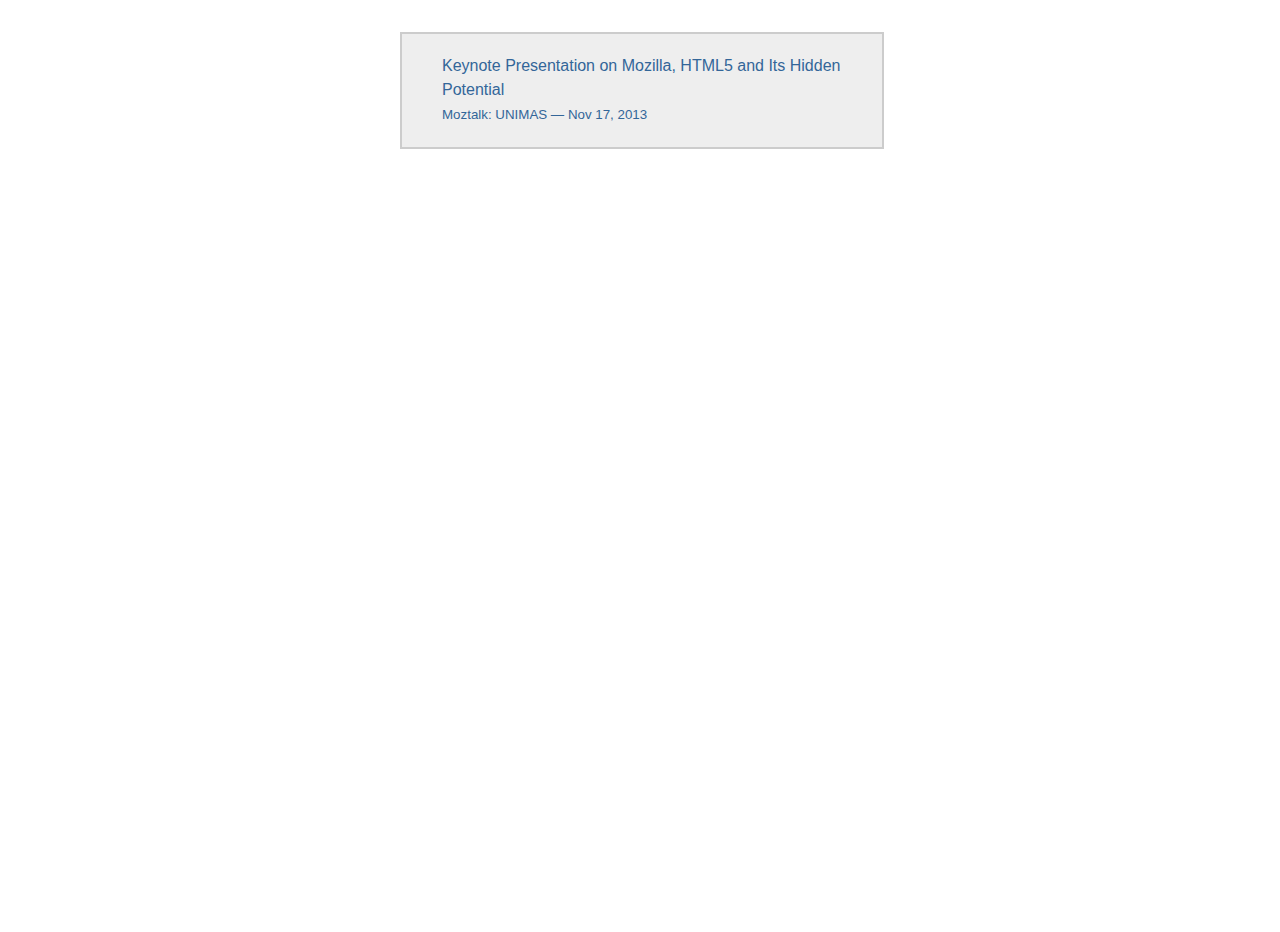
<file: index.html>
<!DOCTYPE HTML>
<html lang="en" dir="ltr">

<head>

	<meta charset="utf-8">

	<title>Talks: Landing page</title>

	<style type="text/css">
		html, body {
			height: 100%; width: 100%;
			margin: 0; padding: 0;
			font-family: Helvetica, Verdana, Geneva, sans-serif;
		}
		section {
			width: 480px; left: 0; right: 0;
			margin: 32px auto;
		}
		a {
			width: 400px; display: block;
			line-height: 24px; padding: 20px 40px;
			background: #eee; border: 2px solid #ccc;
			color: #369; text-decoration: none;
		}
		a:hover { background: #f8f8f8; border: 2px solid #e0e0e0; }
	</style>

</head>

<body dir="ltr">
	<section>
		<a href="Keynote/index.html">
			Keynote Presentation on Mozilla, HTML5 and Its Hidden Potential<br />
			<small>Moztalk: UNIMAS &mdash; Nov 17, 2013</small>
		</a>
	</section>
</body>

</html>
</file>
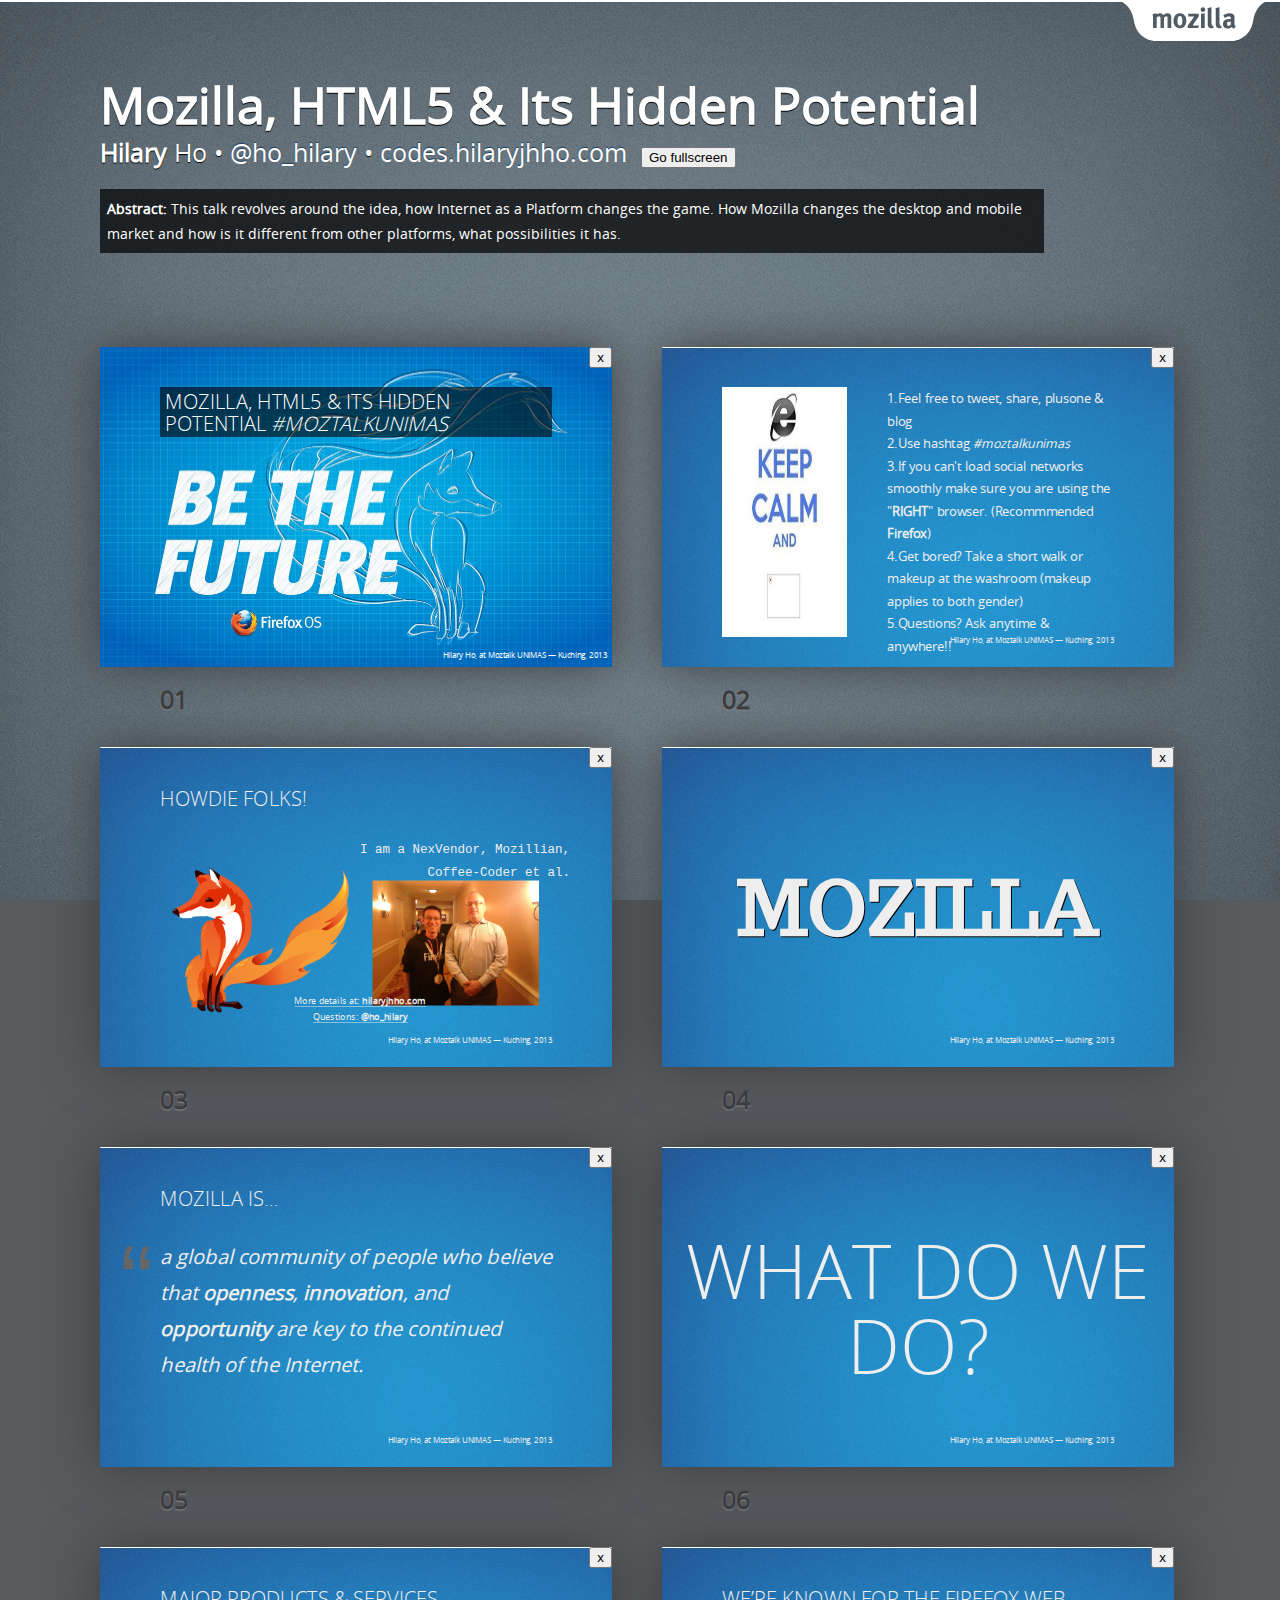
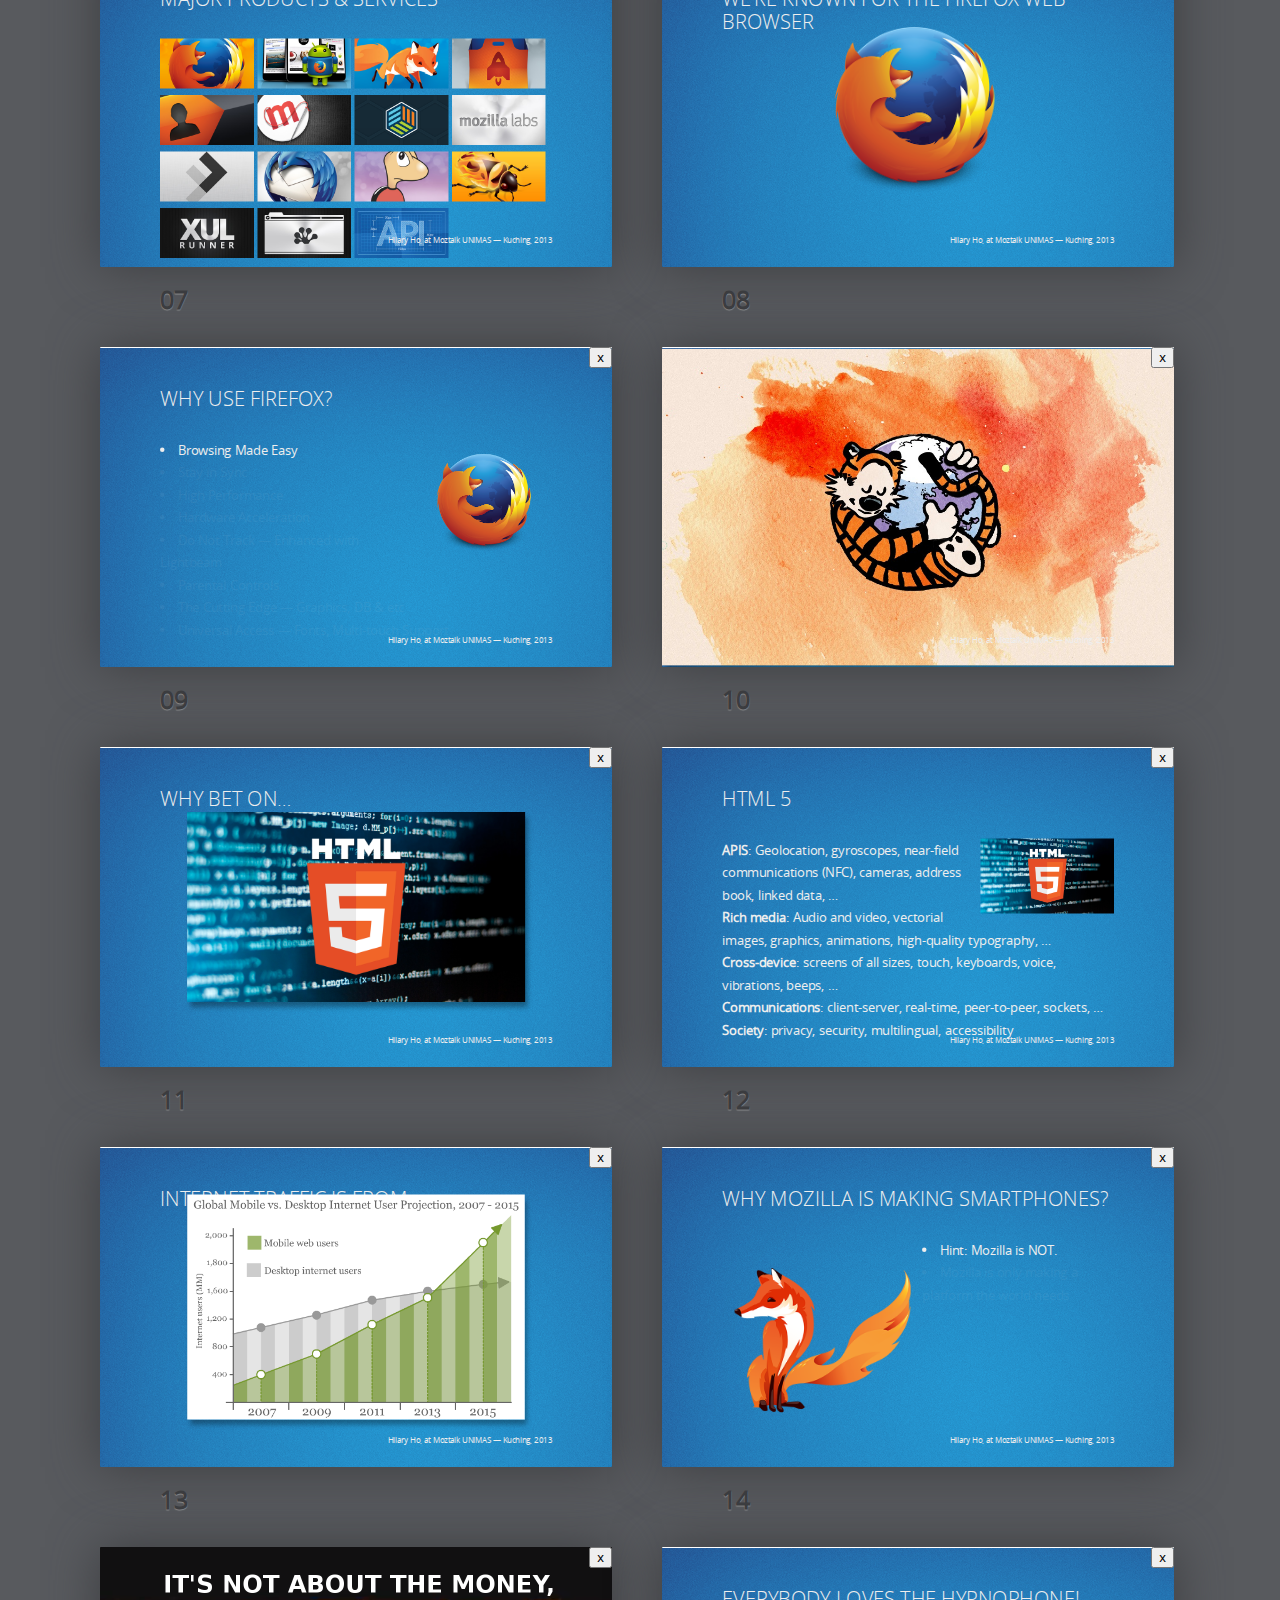
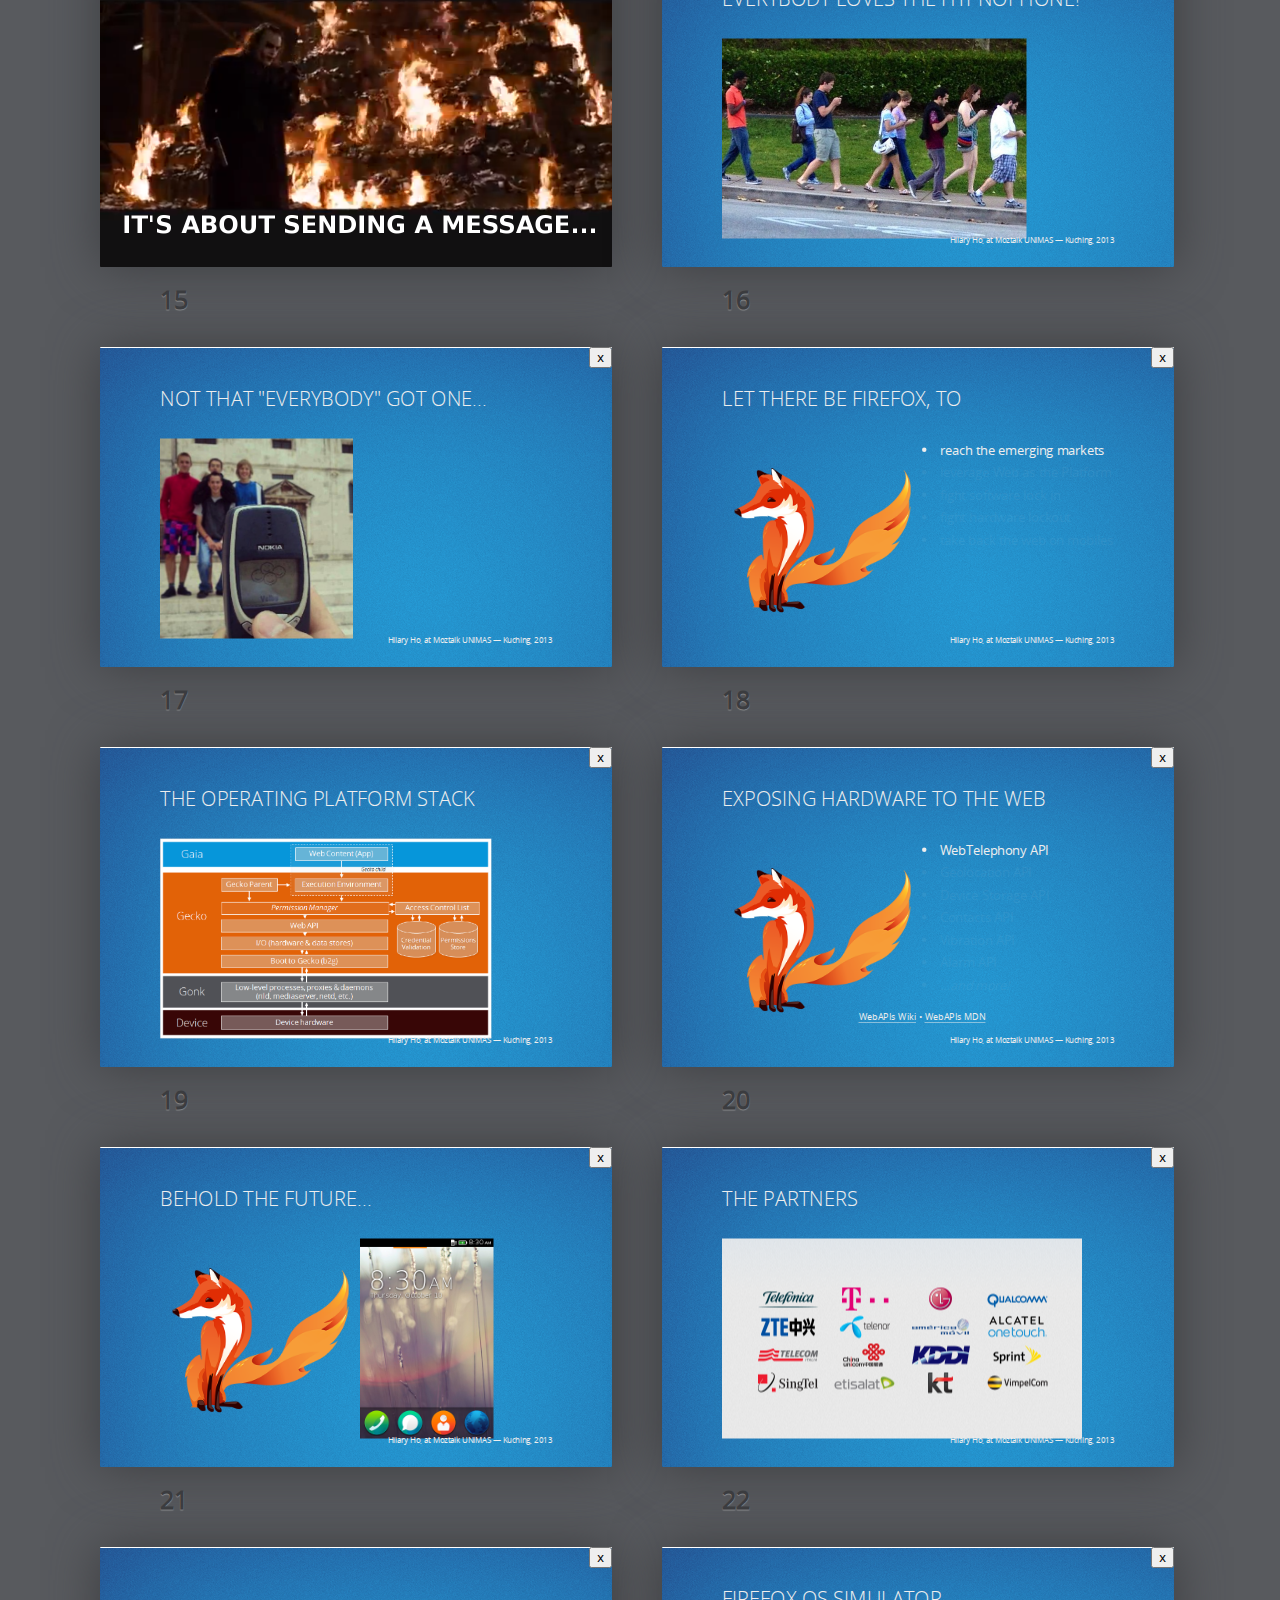
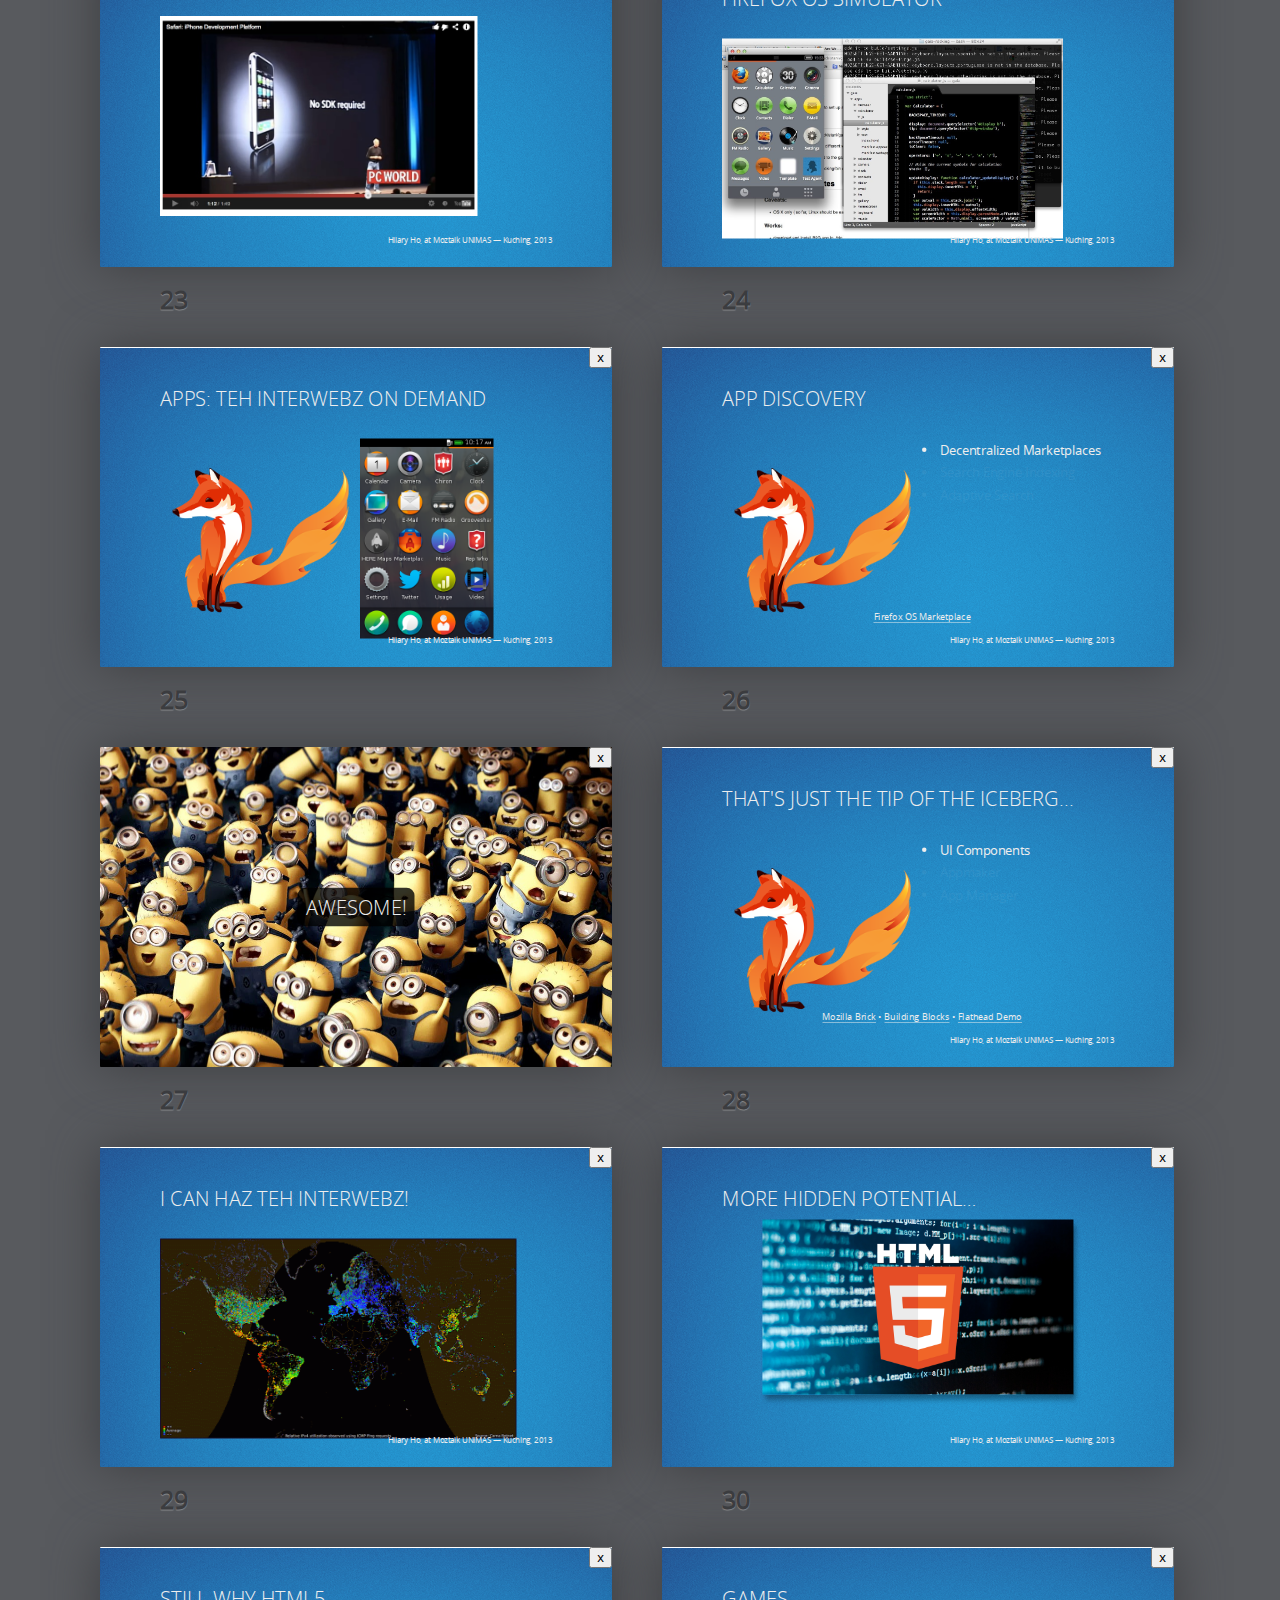
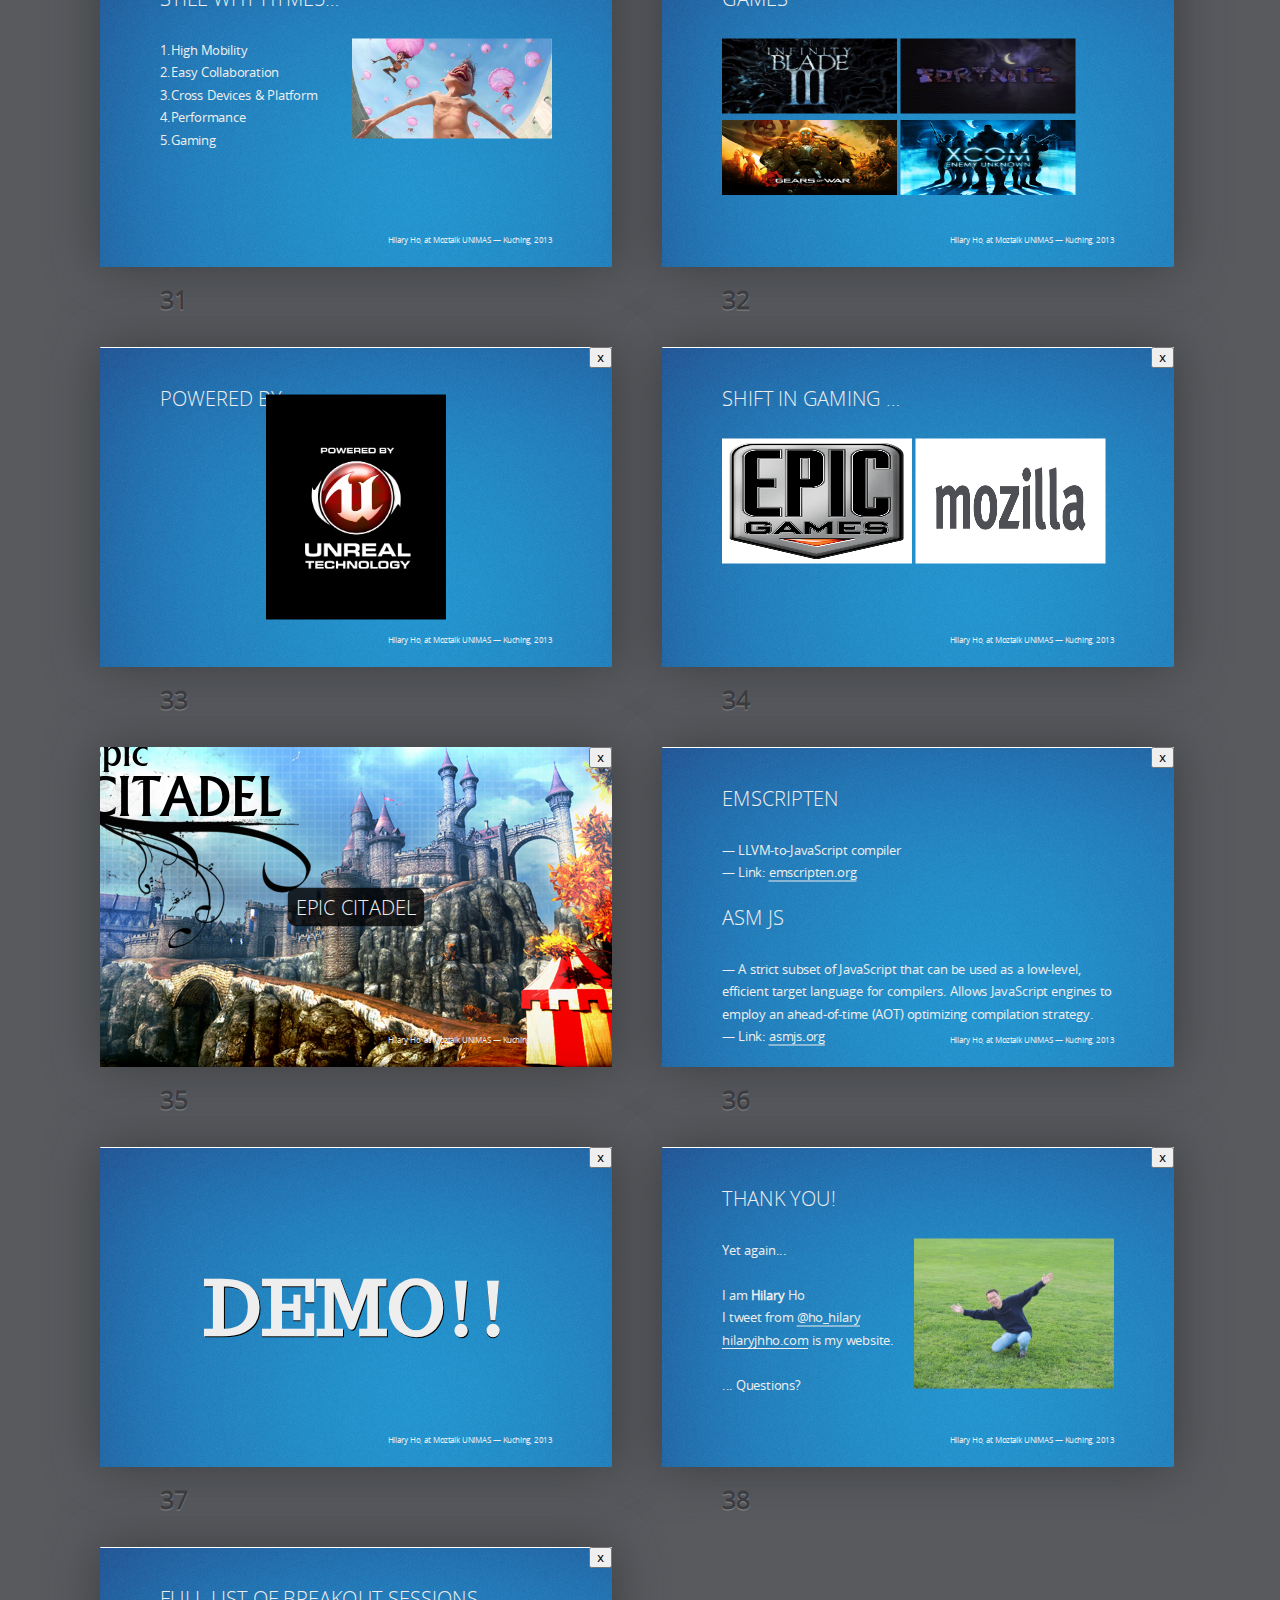
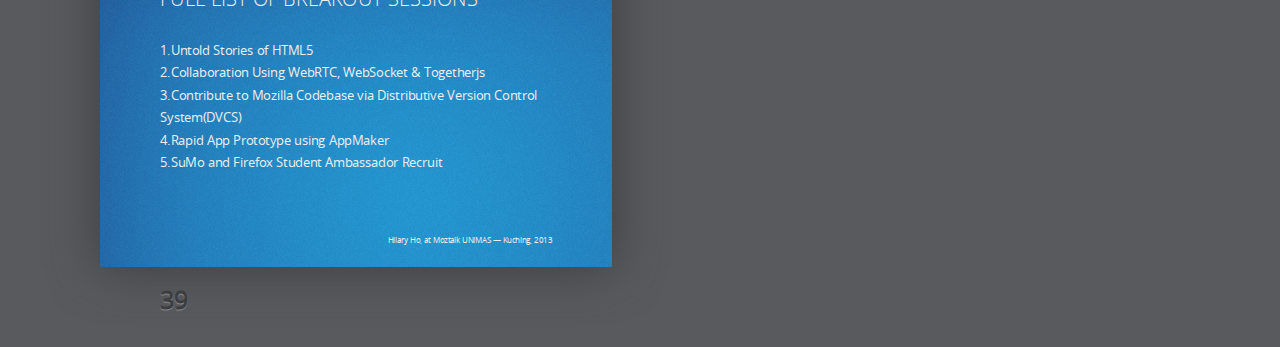
<file: Keynote/index.html>
<!DOCTYPE HTML>
<html lang="en-US" class="fade">
<!-- 
  If you want no numbers on the slides add a "nonumbers" class 
  to the HTML element.
  Adding a class of "fade" will make slides fade into another. 
-->
<head>
  <meta charset="UTF-8">
  <title>Mozilla, HTML5 &amp; Its Hidden Potential</title>
<!-- 
  If you upload your slides to the web, ensure that you have 
  a good title - this shows up in search results and social
  media links
 -->
  <meta name="viewport" content="width=device-width, user-scalable=yes">
  <link rel="stylesheet" href="theme/styles/style.css">
  <link href='http://fonts.googleapis.com/css?family=Trocchi' rel='stylesheet' type='text/css'>
  <style type="text/css">
    img[src="pictures/FxOS.png"] { float:left; }
    .cover header h4 { margin-left: 12px; font-weight: bold; font-size: 0.8em; }
    code { display: block; white-space: pre; line-height: 1.5; }
    header.middle h2 { background: rgba(0,0,0,0.8); padding: 1rem; border-radius: 1rem; }
    .shout-unique-fonts {text-shadow: #000 1px 3px 1px; font-weight: bold; font-family:'Trocchi', serif;}
  </style>
</head>
<body class="list" dir="ltr">

  <header class="caption">
    <h1>Mozilla, HTML5 &amp; Its Hidden Potential</h1>
    <p class="footer">
      <span style="font-weight:bold;">Hilary</span> Ho • 
      <a href="http://twitter.com/ho_hilary">@ho_hilary</a> • 
      <a href="http://codes.hilaryjhho.com/">codes.hilaryjhho.com</a>&nbsp;
      <button onclick="goFullScreen()">Go fullscreen</button>
    </p>
  </header>
  <aside class="talkdescription">
    <p class="abstract">
      <span style="font-weight:bold;">Abstract: </span>
      This talk revolves around the idea, how Internet as a Platform changes the game. How Mozilla changes the desktop and mobile market and how is it different from other platforms, what possibilities it has.
    </p>
  </aside>

  <div id="cover" class="slide cover w"><div>
    <section>
      <header>
        <h2>Mozilla, HTML5 &amp; Its Hidden Potential <i>#moztalkunimas</i></h2>
      </header>
      <img src="pictures/be-the-future.jpg" 
           class="middle shadow" 
           alt="Firefox OS - be the future" />
      <small class="byline">
        Hilary Ho, at Moztalk UNIMAS &mdash; Kuching, 2013
      </small>
      <footer class="notes">Be the future...</footer>
    </section>
  </div></div>

  <div id="social" class="slide w"><div>
    <section>
      <head>
        <h2></h2>
      </head>
      <img src="pictures/stay_calm_oops.jpg" 
           class="left" 
           alt="keep calm"
           height="500"
           width="250">
      <ol>
        <li>Feel free to tweet, share, plusone &amp; blog</li>
        <li>Use hashtag <i>#moztalkunimas</i></li>
        <li>If you can't load social networks smoothly make sure you are using the "<b>RIGHT</b>" browser. (Recommmended <b>Firefox</b>)</li>
        <li>Get bored? Take a short walk or makeup at the washroom (makeup applies to both gender)</li>
        <li>Questions? Ask anytime &amp; anywhere!!</li>
      </ol>
      <small class="byline">
        Hilary Ho, at Moztalk UNIMAS &mdash; Kuching, 2013
      </small>
      <footer class="notes"></footer>
    </section>
  </div></div>

  <div id="intro" class="slide w"><div>
    <section>
      <header>
        <h2>Howdie Folks!</h2>
      </header>
      <img src="pictures/FxOS.png" alt="Firefox OS" height="400" />
      <pre>I am a NexVendor, Mozillian,
         Coffee-Coder et al.</pre>
      <img src="pictures/brendon.jpg" alt="Brendon and I" height="250"
           style="margin: -30px 25px; " />
      <p class="demourl">
        <a href="http://hilaryjhho.com/">
          More details at: <strong>hilaryjhho.com</strong>
        </a>
        <br />
        <a href="http://twitter.com/ho_hilary">
          Questions: <strong>@ho_hilary</strong>
        </a>
      </p>
      <small class="byline">
        Hilary Ho, at Moztalk UNIMAS &mdash; Kuching, 2013
      </small>
      <footer class="notes"></footer>
    </section>
  </div></div>

  <div id="mozilla" class="slide w shout"><div>
    <section>
      <header>
        <h2 class="shout-unique-fonts">Mozilla</h2>
      </header>
      <small class="byline">
        Hilary Ho, at Moztalk UNIMAS &mdash; Kuching, 2013
      </small>
      <footer class="notes"></footer>
    </section>
  </div></div>

  <div id="mozilla-is" class="slide w"><div>
    <section>
      <header>
        <h2>Mozilla is&hellip;</h2>
      </header>
      <blockquote>
        a global community of people who believe that <strong>openness</strong>, <strong>innovation</strong>, and <strong>opportunity</strong> are key to the continued health of the Internet.
      </blockquote>
      <small class="byline">
        Hilary Ho, at Moztalk UNIMAS &mdash; Kuching, 2013
      </small>
      <footer class="notes"></footer>
    </section>
  </div></div>

  <div id="our-work" class="slide w shout"><div>
    <section>
      <header>
        <h2>What do WE do?</h2>
      </header>
      <small class="byline">
        Hilary Ho, at Moztalk UNIMAS &mdash; Kuching, 2013
      </small>
      <footer class="notes">
        Eat, sleep, Facebook - Its a joke...
      </footer>
    </section>
  </div></div>

  <div id="products" class="slide w"><div>
    <section>
      <header>
        <h2>Major Products &amp; Services</h2>
      </header>
      <img src="pictures/badge/badge-firefox.jpg" alt="firefox desktop" height="100" />
      <img src="pictures/badge/badge-android.jpg" alt="firefox for android" height="100" />
      <img src="pictures/badge/badge-firefoxos.jpg" alt="firefox os" height="100" />
      <img src="pictures/badge/badge-marketplace.jpg" alt="marketplace" height="100" />
      <img src="pictures/badge/badge-persona.jpg" alt="persona" height="100" />
      <img src="pictures/badge/badge-webmaker.jpg" alt="webmaker" height="100" />
      <img src="pictures/badge/badge-openbadges.png" alt="openbadges" height="100" />
      <img src="pictures/badge/badge-labs.jpg" alt="mozilla labs" height="100" />
      <img src="pictures/badge/badge-webfwd.jpg" alt="webfwd" height="100" />
      <img src="pictures/badge/badge-thunderbird.jpg" alt="thunderbird" height="100" />
      <img src="pictures/badge/badge-bugzilla.jpg" alt="bugzilla" height="100" />
      <img src="pictures/badge/badge-firebug.jpg" alt="firebug" height="100" />
      <img src="pictures/badge/badge-xulrunner.jpg" alt="xulrunner" height="100" />
      <img src="pictures/badge/badge-gecko.jpg" alt="gecko" height="100" />
      <img src="pictures/badge/badge-api.jpg" alt="app development" height="100" />
      <small class="byline">
        Hilary Ho, at Moztalk UNIMAS &mdash; Kuching, 2013
      </small>
      <footer class="notes"></footer>
    </section>
  </div></div> 

  <div id="firefox" class="slide w"><div>
    <section>
      <header>
        <h2>We’re known for the Firefox Web Browser</h2>
      </header>
        <img src="pictures/firefox-oct-2013.png" class="middle" width="450" alt="Firefox">
      <small class="byline">
        Hilary Ho, at Moztalk UNIMAS &mdash; Kuching, 2013
      </small>
      <footer class="notes">
        Who hasn't use Firefox before?
      </footer>
    </section>
  </div></div>

  <div id="use-firefox" class="slide w"><div>
    <section>
      <header>
        <h2>Why use Firefox?</h2>
      </header>
      <img src="pictures/firefox-oct-2013.png" 
           class="right" 
           alt="Firefox"
           height="250">
      <ul class="inner">
        <li class="active">Browsing Made Easy</li>
        <li>Stay in Sync</li>
        <li>High Performance</li>
        <li>Hardware Acceleration</li>
        <li>Do Not Track &mdash; Enhanced with Lightbeam</li>
        <li>Parental Controls</li>
        <li>The Cutting Edge &mdash; Graphics, DB &amp; etc</li>
        <li>Universal Access &mdash; Fonts, Multi-touch Support</li>
      </ul> 
      <small class="byline">
        Hilary Ho, at Moztalk UNIMAS &mdash; Kuching, 2013
      </small>    
      <footer class="notes"></footer>
    </section>
  </div></div>

  <div id="worldLovesTheWeb" class="slide w"><div>
    <section>
      <img src="pictures/hobbes.jpg"
           class="middle shadow" width="1024"
           alt="Hobbes hugging the world" />
      <small class="byline">
        Hilary Ho, at Moztalk UNIMAS &mdash; Kuching, 2013
      </small>
      <footer class="notes"></footer>
    </section>
  </div></div>

  <div id="HTML5" class="slide w"><div>
    <section>
      <header>
        <h2>Why Bet on&hellip;</h2>
      </header>
      <img src="pictures/html5.jpg" 
           class="middle shadow frame"
           alt="HTML 5"
           height="380">
      <small class="byline">
        Hilary Ho, at Moztalk UNIMAS &mdash; Kuching, 2013
      </small>
      <footer class="notes"></footer>
    </section>
  </div></div>

  <div id="use-HTML5" class="slide w"><div>
    <section>
      <header>
        <h2>HTML 5</h2>
      </header>
      <img src="pictures/html5.jpg" 
           class="right" 
           alt="HTML 5"
           height="150">
      <ul>
        <li><b>APIS</b>: Geolocation, gyroscopes, near-field communications (NFC), cameras, address book, linked data, …</li>
        <li><b>Rich media</b>: Audio and video, vectorial images, graphics, animations, high-quality typography, …</li>
        <li><b>Cross-device</b>: screens of all sizes, touch, keyboards, voice, vibrations, beeps, …</li>
        <li><b>Communications</b>: client-server, real-time, peer-to-peer, sockets, …</li>
        <li><b>Society</b>: privacy, security, multilingual, accessibility</li>
      </ul> 
      <small class="byline">
        Hilary Ho, at Moztalk UNIMAS &mdash; Kuching, 2013
      </small>    
      <footer class="notes"></footer>
    </section>
  </div></div>

  <div id="game-changer" class="slide w"><div>
    <section>
      <header>
        <h2>Internet traffic is from&hellip;</h2>
      </header>
      <img src="pictures/mobile_vs_desktop.png" 
           class="middle shadow"
           alt="HTML 5"
           height="450">
      <small class="byline">
        Hilary Ho, at Moztalk UNIMAS &mdash; Kuching, 2013
      </small>
      <footer class="notes"></footer>
    </section>
  </div></div>

  <div id="whyYetAnother" class="slide w"><div>
    <section>
      <header>
        <h2>Why Mozilla is making smartphones?</h2>
      </header>
      <img src="pictures/FxOS.png" alt="Firefox OS" height="400" />
      <ul class="inner">
        <li class="active">Hint: Mozilla is NOT.</li>
        <li>Mozilla is only making a platform the world needs</li>
      </ul>
      <small class="byline">
        Hilary Ho, at Moztalk UNIMAS &mdash; Kuching, 2013
      </small>
      <footer class="notes"></footer>
    </section>
  </div></div>

  <div id="everythingBurns" class="slide w"><div>
    <section>
      <img src="pictures/everythingBurns.png"
           class="middle shadow"
           alt="It's not about the money, it's about sending a message..." />
    </section>
  </div></div>

  <div id="hypnophone" class="slide w"><div>
    <section>
      <header>
        <h2>Everybody loves the HypnoPhone!</h2>
      </header>
      <img src="pictures/hypnophone.jpg" alt="Hypnophone" height="400" />
      <small class="byline">
        Hilary Ho, at Moztalk UNIMAS &mdash; Kuching, 2013
      </small>
      <footer class="notes"></footer>
    </section>
  </div></div>

  <div id="dumbphone" class="slide w"><div>
    <section>
      <header>
        <h2>Not that "everybody" got one...</h2>
      </header>
      <img src="pictures/nokia.jpg" alt="Dumbphone" height="400" />
      <small class="byline">
        Hilary Ho, at Moztalk UNIMAS &mdash; Kuching, 2013
      </small>
      <footer class="notes"></footer>
    </section>
  </div></div>

  <div id="firefoxOS" class="slide w"><div>
    <section>
      <header>
        <h2>Let there be Firefox, to</h2>
      </header>
      <img src="pictures/FxOS.png" alt="Firefox OS" height="400" />
      <ul class="inner">
        <li class="active">reach the emerging markets</li>
        <li>leverage Web as the Platform</li>
        <li>fight software lock in</li>
        <li>fight hardware lockout</li>
        <li>take back the web on mobiles</li>
      </ul>
      <small class="byline">
        Hilary Ho, at Moztalk UNIMAS &mdash; Kuching, 2013
      </small>
      <footer class="notes"></footer>
    </section>
  </div></div>

  <div id="platformStack" class="slide w"><div>
    <section>
      <header>
        <h2>The Operating Platform Stack</h2>
      </header>
      <img src="pictures/stack.png" alt="Platform Stack" height="400" />
      <small class="byline">
        Hilary Ho, at Moztalk UNIMAS &mdash; Kuching, 2013
      </small>
      <footer class="notes"></footer>
    </section>
  </div></div>

  <div id="webapis" class="slide w"><div>
    <section>
      <header>
        <h2>Exposing hardware to the Web</h2>
      </header>
      <img src="pictures/FxOS.png" alt="Firefox OS" height="400" />
      <ul class="inner">
        <li class="active">WebTelephony API</li>
        <li>Geolocation API</li>
        <li>Device Storage API</li>
        <li>Contacts API</li>
        <li>Vibration API</li>
        <li>Alarm API</li>
        <li><em>...and more!</em></li>
      </ul>
      <p class="demourl">
        <a href="https://wiki.mozilla.org/WebAPI">WebAPIs Wiki</a> •
        <a href="https://developer.mozilla.org/docs/WebAPI">WebAPIs MDN</a>
      </p>
      <small class="byline">
        Hilary Ho, at Moztalk UNIMAS &mdash; Kuching, 2013
      </small>
      <footer class="notes"></footer>
    </section>
  </div></div>

  <div id="platformView" class="slide w"><div>
    <section>
      <header>
        <h2>Behold the future...</h2>
      </header>
      <img src="pictures/FxOS.png" alt="Firefox OS" height="400" />
      <img src="pictures/screenshot.png" alt="Firefox OS Screenshot" height="400" />
      <small class="byline">
        Hilary Ho, at Moztalk UNIMAS &mdash; Kuching, 2013
      </small>
      <footer class="notes"></footer>
    </section>
  </div></div>

  <div id="partners" class="slide w"><div>
    <section>
      <header>
        <h2>The partners</h2>
      </header>
      <img src="pictures/partners.png" alt="Firefox OS Partners" height="400" />
      <small class="byline">
        Hilary Ho, at Moztalk UNIMAS &mdash; Kuching, 2013
      </small>
      <footer class="notes"></footer>
    </section>
  </div></div>

  <div id="noSDK" class="slide w"><div>
    <section>
      <header>
        <h2></h2>
      </header>
      <img src="pictures/nosdk.jpg" alt="iPhone noSDK" height="400" />
      <small class="byline">
        Hilary Ho, at Moztalk UNIMAS &mdash; Kuching, 2013
      </small>
      <footer class="notes"></footer>
    </section>
  </div></div>

  <div id="simulator" class="slide w"><div>
    <section>
      <header>
        <h2>Firefox OS Simulator</h2>
      </header>
      <img src="pictures/simulator.jpg" alt="Firefox OS Simulator" height="400" />
      <small class="byline">
        Hilary Ho, at Moztalk UNIMAS &mdash; Kuching, 2013
      </small>
      <footer class="notes"></footer>
    </section>
  </div></div>

  <div id="apps" class="slide w"><div>
    <section>
      <header>
        <h2>Apps: teh Interwebz on demand</h2>
      </header>
      <img src="pictures/FxOS.png" alt="Firefox OS" height="400" />
      <img src="pictures/appgrid.png" alt="App Grid" height="400" />
      <small class="byline">
        Hilary Ho, at Moztalk UNIMAS &mdash; Kuching, 2013
      </small>
      <footer class="notes"></footer>
    </section>
  </div></div>

  <div id="discovery" class="slide w"><div>
    <section>
      <header>
        <h2>App Discovery</h2>
      </header>
      <img src="pictures/FxOS.png" alt="Firefox OS" height="400" />
      <ul class="inner">
        <li class="active">Decentralized Marketplaces</li>
        <li>Search Engine Indexing</li>
        <li>Adaptive Search</li>
      </ul>
      <p class="demourl">
        <a href="https://marketplace.firefox.com/">
          Firefox OS Marketplace
        </a>
      </p>
      <small class="byline">
        Hilary Ho, at Moztalk UNIMAS &mdash; Kuching, 2013
      </small>
      <footer class="notes"></footer>
    </section>
  </div></div>

  <div id="minione" class="slide w"><div>
    <section>
      <img src="pictures/minions.jpg"
           class="middle shadow"
           alt="AWESOME!" />
      <header class="middle"><h2>AWESOME!</h2></header>
    </section>
  </div></div>

  <div id="awesome" class="slide w"><div>
    <section>
      <header>
        <h2>That's just the tip of the iceberg...</h2>
      </header>
      <img src="pictures/FxOS.png" alt="Firefox OS" height="400" />
      <ul class="inner">
        <li class="active">UI Components</li>
        <li>Appmaker</li>
        <li>App Manager</li>
      </ul>
      <p class="demourl">
        <a href="#">
          <a href="http://mozilla.github.io/brick/">Mozilla Brick</a> •
          <a href="http://buildingfirefoxos.com/">Building Blocks</a> •
          <a href="http://flathead.herokuapp.com/">Flathead Demo</a>
        </a>
      </p>
      <small class="byline">
        Hilary Ho, at Moztalk UNIMAS &mdash; Kuching, 2013
      </small>
      <footer class="notes"></footer>
    </section>
  </div></div>

  <div id="interwebz" class="slide w"><div>
    <section>
      <header>
        <h2>I Can Haz Teh Interwebz!</h2>
      </header>
      <img src="pictures/internet.gif" alt="Worldwide Internet Usage Infographics" height="400" />
      <small class="byline">
        Hilary Ho, at Moztalk UNIMAS &mdash; Kuching, 2013
      </small>
      <footer class="notes"></footer>
    </section>
  </div></div>

  <div id="hidden-potential-HTML5" class="slide w"><div>
    <section>
      <header>
        <h2>More Hidden Potential&hellip;</h2>
      </header>
      <img src="pictures/html5.jpg" 
           class="middle shadow"
           alt="HTML 5"
           height="350">
      <small class="byline">
        Hilary Ho, at Moztalk UNIMAS &mdash; Kuching, 2013
      </small>
      <footer class="notes"></footer>
    </section>
  </div></div>

  <div id="more-HTML5" class="slide w"><div>
    <section>
      <header>
        <h2>Still Why HTML5&hellip;<h2>
      </header>
      <img src="pictures/tiago-hoisel.jpeg" 
           class="right"
           alt="uhoh"
           height="200">
      <ol>
        <li>High Mobility</li>
        <li>Easy Collaboration</li>
        <li>Cross Devices &amp; Platform</li>
        <li>Performance</li>
        <li>Gaming</li>
      </ol>
      <small class="byline">
        Hilary Ho, at Moztalk UNIMAS &mdash; Kuching, 2013
      </small>
      <footer class="notes"></footer>
    </section>
  </div></div>

  <div id="epic-games" class="slide w"><div>
    <section>
      <header>
        <h2>Games</h2>
      </header>
      <img src="pictures/infinityblade3.jpg" alt="infinity blade 3" height="150" width="350"/>
      <img src="pictures/Fortnite.jpg" alt="fortnite" height="150" width="350"/>
      <img src="pictures/gow.jpg" alt="gears of war" height="150" width="350"/>
      <img src="pictures/xcom.jpg" alt="xcom" height="150" width="350"/>
      <small class="byline">
        Hilary Ho, at Moztalk UNIMAS &mdash; Kuching, 2013
      </small>
      <footer class="notes">Who doesn't play games?</footer>
    </section>
  </div></div>

  <div id="unreal" class="slide w"><div>
    <section>
      <header>
        <h2>Powered by &hellip;</h2>
      </header>
        <img src="pictures/UE3_logo.jpg" class="middle" height="450" alt="unreal technology">
      <small class="byline">
        Hilary Ho, at Moztalk UNIMAS &mdash; Kuching, 2013
      </small>
      <footer class="notes">
        Introduce Unreal Technology.
      </footer>
    </section>
  </div></div>

  <div id="shift-in-gaming" class="slide w"><div>
    <section>
      <header>
        <h2>Shift in Gaming &hellip;</h2>
      </header>
      <img src="pictures/epic-games.jpg" alt="infinity blade 3" height="250" width="380"/>
      <img src="pictures/mozilla_wordmark_300dpi.jpg" alt="fortnite" height="250" width="380"/>
      <small class="byline">
        Hilary Ho, at Moztalk UNIMAS &mdash; Kuching, 2013
      </small>
      <footer class="notes"></footer>
    </section>
  </div></div>

  <div id="epic-citadel" class="slide w"><div>
    <section>
      <img src="pictures/epic-citadel.jpg"
           class="middle shadow"
           alt="Epic Citadel" />
      <header class="middle"><h2>Epic Citadel</h2></header>
      <small class="byline">
        Hilary Ho, at Moztalk UNIMAS &mdash; Kuching, 2013
      </small>
      <footer class="notes"></footer>
    </section>
  </div></div>

  <div id="emscripten" class="slide w"><div>
    <section>
      <header>
        <h2>Emscripten<h2>
      </header>
        &mdash; LLVM-to-JavaScript compiler <br />
        &mdash; Link: <a href="https://github.com/kripken/emscripten/wiki">emscripten.org</a>
      <br /><br />
      <header>
        <h2>ASM JS<h2>
      </header>
        &mdash; A strict subset of JavaScript that can be used as a low-level, efficient target language for compilers. Allows JavaScript engines to employ an ahead-of-time (AOT) optimizing compilation strategy.<br />
        &mdash; Link: <a href="http://asmjs.org/spec/latest/">asmjs.org</a>
      <small class="byline">
        Hilary Ho, at Moztalk UNIMAS &mdash; Kuching, 2013
      </small>
      <footer class="notes"></footer>
    </section>
  </div></div>

  <div id="epic-demo" class="slide w shout"><div>
    <section>
      <header>
        <h2 class="shout-unique-fonts">Demo!!</h2>
      </header>
      <small class="byline">
        Hilary Ho, at Moztalk UNIMAS &mdash; Kuching, 2013
      </small>
      <footer class="notes"></footer>
    </section>
  </div></div>


  <div id="closure" class="slide w"><div>
    <section>
      <header>
        <h2>Thank You!</h2>
      </header>
      <img src="pictures/raph_hilary.jpg" alt="me" height="300" style="float: right;" />
      <p>
        Yet again...
        <br /><br />
        I am <b>Hilary</b> Ho
        <br />
        I tweet from <a href="http://twitter.com/ho_hilary">@ho_hilary</a>
        <br />
        <a href="http://hilaryjhho.com/">hilaryjhho.com</a> is my website.
        <br /><br />
        ... Questions?
      </p>
      <small class="byline">
        Hilary Ho, at Moztalk UNIMAS &mdash; Kuching, 2013
      </small>
      <footer class="notes"></footer>
    </section>
  </div></div>

  <div id="breakout-sessions" class="slide w"><div>
    <section>
      <header>
        <h2>Full List of Breakout Sessions<h2>
      </header>
      <ol>
        <li>Untold Stories of HTML5</li>
        <li>Collaboration Using WebRTC, WebSocket &amp; Togetherjs</li>
        <li>Contribute to Mozilla Codebase via Distributive Version Control System(DVCS)</li>
        <li>Rapid App Prototype using AppMaker</li>
        <li>SuMo and Firefox Student Ambassador Recruit</li>
      </ol>
      <small class="byline">
        Hilary Ho, at Moztalk UNIMAS &mdash; Kuching, 2013
      </small>
      <footer class="notes"></footer>
    </section>
  </div></div>

  <!--
    To hide progress bar from entire presentation
    just remove “progress” element.
    -->
  <div class="progress"><div></div></div>
  <script src="scripts/script.js"></script>
  <!-- Copyright © 2010–2012 Vadim Makeev — pepelsbey.net -->
</body>
</html>
</file>
<file: Keynote/theme/styles/style.css>
/*
	Mozilla theme for Shower presentation template: http://github.com/pepelsbey/shower
	Copyright © 2010–2011 Vadim Makeev, http://pepelsbey.net/
	Licensed under MIT license: https://github.com/pepelsbey/shower/wiki/License
	Theme by Chris Heilmann http://christianheilmann.com @codepo8
*/

@import url(fonts.css);
@import url(reset.css);

BODY {
	font:25px/1.8 'OpenSansRegular', sans-serif;
	counter-reset:paging;
	}

body:after {
	position:absolute;
	top:0;
	right:10px;
	width:153px;
	height:41px;
	background:url(../images/tab-2.png);
	content:'';
	}


/* Slide
---------------------------------------- */
.slide button.cb {
	position: absolute;
	top: 80px;
	right: 0;
}
.full .slide button.cb {
	display: none;
}
.inactive {
	opacity: .5;
}
.slide:after {
	counter-increment:paging;
	content:counter(paging, decimal-leading-zero);
	}
.slide section {
	padding:80px 120px 0;
	width:784px;
	height:560px;
	background:url(../images/bg-blue-2.png);
	color: #eee;
	}

/* 
	No numbering in the progress bar:
  add "nonumbers" class to <html> 
*/
.nonumbers .full .slide:after{
	content: '';
	}

/* 
	Smooth fading in between slides: 
	add "fade" class to <html>
*/
.fade .full .slide section {
	-webkit-transition: opacity 1s;
		 -moz-transition: opacity 1s;
	    -ms-transition: opacity 1s;
       -o-transition: opacity 1s;
	        transition: opacity 1s;
  opacity: 0;
}
.fade .full .slide:target section { 
	opacity: 1; 
}
.fade .full .slide { 
	background: url(../images/bg-blue-2.png); 
}
/* 
	Picture frame
*/
.frame {
	display:block;
}
.shadow {
	 box-shadow: 5px 10px 10px rgba(0,0,0,.35);
}
.frame img {
  border: 5px solid #f8f8f8; z-index: 2; display: block; 
}
.frame::after {
  content: '';
  display: block;
  position: absolute;
  top: -10px;
  left: 50%;
  margin-left: -10px;
  width: 20px;
  height: 20px;
  -webkit-transform: rotate(45deg);
  -moz-transform: rotate(45deg );
  -ms-transform: rotate(45deg );
  -o-transform: rotate(45deg );
  transform: rotate(45deg);
  border-style: solid;
  border-color: #666;
  border-width: 1px 0 0 1px;
}
.frame::before {
  content: '';
  display: block;
  width: 5px;
  height: 5px;
  background-image: 
    -webkit-linear-gradient(top, #f1f1f1 0%, #333 80%, #000 95%);
  background-image:
    -moz-linear-gradient(to bottom, #f1f1f1 0%, #333 80%, #000 95%);
  background-image: 
    linear-gradient(to bottom, #f1f1f1 0%, #333 80%, #000 95%);
  border-radius: 50%;
  border: 1px solid #666;
  position: absolute;
  top: -15px;
  left: 50%;
  margin-left: -3px;
}



/* Header */
.slide header {
	margin:0 0 58px;
	color: #eee;
	text-transform: uppercase;
	font:lighter 40px/1.13 'OpenSansLight', sans-serif;
	}

/* Elements */
.slide p {
	margin:0 0 45px;
	}
.slide p.note {
	color:#888;
	}
.slide a {
	border-bottom:0.1em solid;
	color:#eee;
	text-decoration:none;
	}
.slide a[target=_blank] {
	margin-right:22px;
	}
.slide a[target=_blank]:after {
	position:absolute;
	margin-left:7px;
	font-family:'Target Blank';
	content:'\005E';
	}
.slide b,
.slide strong {
	font-weight:bold;
	}
.slide i,
.slide em {
	font-style:italic;
	}
.slide kbd,
.slide code {
	padding:3px 8px;
	-webkit-border-radius:8px;
	-moz-border-radius:8px;
	border-radius:8px;
	background:#FAFAA2;
	color:#000;
	-webkit-tab-size:4;
	-moz-tab-size:4;
	-o-tab-size:4;
	tab-size:4;
	font-family:'monaco', 'courier', monospace;
	}

/* Quote */
.slide blockquote {
	font-style:italic;
	font-size: 40px;
	}
.slide blockquote.lots {
	font-style:italic;
	font-size: 30px;
	}	
.slide blockquote:before {
	position:absolute;
	margin:-15px 0 0 -80px;
	color:#666;
	font:200px/1 'Open Sans', sans-serif;
	content:'\201C'; /* ldquo */
	}
blockquote .quotesource {
	font-size: 20px;
	text-align: right;
}

/* Lists */
.slide ol,
.slide ul {
	margin:0 0 45px;
	counter-reset:list;
	}
	.slide ul ul,
	.slide ol ul,
	.slide ol ol,
	.slide ul ol {
		margin:0 0 0 38px;
		}
	/*
	.slide ol > li:before,
	.slide ul > li:before {
		position:absolute;
		margin-left:-120px;
		width:100px;
		color:rgb(62,62,62);
		text-align:right;
		}
	.slide ul > li:before {
		content:'\2022';
		line-height:1.1;
		font-size:40px;
		}
	*/
	.slide ol > li:before {
		counter-increment:list;
		content:counter(list)'.';
		}
  /* Inner navigation */
  .inner li {
  	list-style: inside;
    opacity: 0.05;
    -webkit-transition: opacity 1s;
	     -moz-transition: opacity 1s;
	       -o-transition: opacity 1s;
            transition: opacity 1s;
	  }
  .inner .active {
    opacity: 1;
  }

/* Code */
.slide pre {
	margin:0 0 24px;
	counter-reset:code;
	}
	.slide pre code {
		display:block;
		padding:0;
		background:none;
		white-space:pre;
		}
	.slide pre code:before {
		position:absolute;
		margin:0 0 0 -120px;
		width:110px;
		color:rgb(182, 182, 182);
		text-align:right;
		counter-increment:code;
		content:counter(code, decimal-leading-zero)'.';
		}
	.slide pre mark {
		padding:3px 8px;
		-webkit-border-radius:8px;
		-moz-border-radius:8px;
		border-radius:8px;
		background:#FAFAA2;
		color:#000;
		font-style:normal;
		}
	.slide pre .important {
		background:#C00;
		color:#FFF;
		font-weight:normal;
		}
	.slide pre .comment {
		padding:0;
		background:none;
		color:#888;
		}

/* Cover */
.slide.cover section {
	background:#000;
	overflow:hidden;
	}
	.slide.cover section:before {
		display:none;
	}
	.slide.cover .byline {
		color: #fff;
		text-align: right;
		position: absolute;
		bottom: 10px;
		right: 10px;
	}
.slide.cover img,
.slide.cover svg,
.slide.cover video,
.slide.cover object {
	position:absolute;
	top:0;
	left:50%;
	z-index:-1;
	height:100%;
	-webkit-transform:translateX(-50%);
	-moz-transform:translateX(-50%);
	-ms-transform:translateX(-50%);
	-o-transform:translateX(-50%);
	transform:translateX(-50%);
	}
.slide.cover.w img,
.slide.cover.w svg,
.slide.cover.w video,
.slide.cover.w object {
	top:50%;
	left:0;
	width:100%;
	height:auto;
	-webkit-transform:translateY(-50%);
	-moz-transform:translateY(-50%);
	-ms-transform:translateY(-50%);
	-o-transform:translateY(-50%);
	transform:translateY(-50%);
	}

/* Shout */
.slide.shout section:before {
	display:none;
	}
.slide.shout h2 {
	position:absolute;
	top:50%;
	left:0;
	width:100%;
	text-align:center;
	line-height:1;
	font-size:150px;
	-webkit-transform:translateY(-50%);
	-moz-transform:translateY(-50%);
	-ms-transform:translateY(-50%);
	-o-transform:translateY(-50%);
	transform:translateY(-50%);
	}
	.slide.shout h2 a[target=_blank] {
		margin:0;
		}
		.slide.shout h2 a[target=_blank]:after {
			content:'';
			}

.slide.oneline section:before {
	display:none;
	}
.slide.oneline h2 {
	position:absolute;
	top:50%;
	width:100%;
	text-align:left;
	line-height:1;
	font-size:70px;
	-webkit-transform:translateY(-50%);
	-moz-transform:translateY(-50%);
	-ms-transform:translateY(-50%);
	-o-transform:translateY(-50%);
	transform:translateY(-50%);
	}
	.slide.oneline h2 a[target=_blank] {
		margin:0;
		}
		.slide.oneline h2 a[target=_blank]:after {
			content:'';
			}


/* Middle */
.middle {
	position:absolute;
	top:50%;
	left:50%;
	-webkit-transform:translate(-50%, -50%);
	-moz-transform:translate(-50%, -50%);
	-ms-transform:translate(-50%, -50%);
	-o-transform:translate(-50%, -50%);
	transform:translate(-50%, -50%);
	}

.shout-unique {
	text-shadow: 2px grey;
}
	

/* List
---------------------------------------- */
.list {
	float:left;
	padding:80px 0 80px 100px;
	background:#585A5E url(../images/bg-darkgrey-2.png) fixed;
	}

/* Caption */
.list .caption {
	color:#fff;
	text-shadow:0 1px 1px #000;
	}
	.list .caption h1 {
		font:bold 50px/1 'OpenSansRegular', sans-serif;
		}
	.list .caption a {
		color:#fff;
		text-shadow:0 -1px 1px #1F3F60;
		text-decoration:none;
		}
	.list .caption a:hover {
		color:#5ca4ed;
		}

/* Slide */
.list .slide {
	position:relative;
	float:left;
	margin:0 50px 0 0;
	padding:80px 0 0;
	}
	.list .slide:after {
		position:absolute;
		bottom:-45px;
		left:60px;
		color:#3C3D40;
		text-shadow:0 1px 1px #8D8E90;
		line-height:1;
		font-weight:bold;
		font-size:25px;
		}
	.list .slide:target:after {
		text-shadow:0 -1px 1px #1F3F60;
		color:#fff;
		}
	.list .slide > div {
		position:relative;
		overflow:hidden;
		width:512px;
		height:320px;
		box-shadow:0 0 50px #3C3D40;
		border-radius:1px;
		background:rgba(0, 0, 0, 0.3);
		}
	.list .slide > div:hover {
		box-shadow:
			0 0 0 10px rgba(60, 61, 64, 0.6),
			0 0 50px #3C3D40;
		}
	.list .slide:target > div {
		box-shadow:
			0 0 0 10px rgba(240,240,240, 1),
			0 0 50px #3C3D40;
		}
	.list .slide section {
		-webkit-transform-origin:0 0;
		-webkit-transform:scale(0.5);
		-moz-transform-origin:0 0;
		-moz-transform:scale(0.5);
		-ms-transform-origin:0 0;
		-ms-transform:scale(0.5);
		-o-transform-origin:0 0;
		-o-transform:scale(0.5);
		transform-origin:0 0;
		transform:scale(0.5);
		}
		.list .slide section:after {
			position:absolute;
			top:0;
			right:0;
			bottom:0;
			left:0;
			content:'';
			}

/* Small */
@media all and (max-width:1274px) {
	.list .slide:after {
		left:30px;
		}
	.list .slide > div {
		width:256px;
		height:160px;
		}
	.list .slide section {
		-webkit-transform:scale(0.25);
		-moz-transform:scale(0.25);
		-ms-transform:scale(0.25);
		-o-transform:scale(0.25);
		transform:scale(0.25);
		}
	}

/* Full
---------------------------------------- */
.full {
	position:absolute;
	top:50%;
	left:50%;
	overflow:hidden;
	margin:-320px 0 0 -512px;
	width:1024px;
	height:640px;
	background:#000;
	}
	.full .caption {
		display:none;
		}
	.full .slide {
		position:absolute;
		visibility:hidden;
		}
		.full .slide:target {
			visibility:visible;
			}
		.full .slide:after {
			position:absolute;
			bottom:20px;
			right:90px;
			font-size: 16px;
			color:rgba(62,62,62,0.6);
			line-height:1;
			}
		.full .slide section {
			-webkit-transform:scale(1);
			-moz-transform:scale(1);
			-ms-transform:scale(1);
			-o-transform:scale(1);
			transform:scale(1);
			padding: 40px 120px;
			}
		.full .slide.cover {
			z-index:1;
			}
			.full .slide.cover:after,
			.full .slide.shout:after {
				content:'';
				}

/* Progress */
.full .progress {
	position:absolute;
	right:118px;
	bottom:20px;
	left:118px;
	border-radius:2px;
	border:2px solid rgba(62,62,62, 0.3);
	}
	.full .progress DIV {
		width:0;
		height:10px;
		border-radius:2px;
		background:rgba(62, 62, 62, 0.2);
		-webkit-transition:width 0.2s linear;
		-moz-transition:width 0.2s linear;
		-ms-transition:width 0.2s linear;
		-o-transition:width 0.2s linear;
		transition:width 0.2s linear;
		}
.full .progress-off {
	z-index:1;
	}
	
/* special content styles */
.byline{
	font-size: 20px;
	text-align: right;
	}

small.byline{
	position: absolute;
	font-size: 15px;
	text-align: right;
	bottom: 40px;
	right: 120px;
	}
.right {
	float: right;
	position: relative;
	}
.left {
	float: left;
	position: relative;
	padding-right: 80px;
	}
.credits {
	font-size: 12px;
	position: absolute;
	bottom: 40px;
	left: 120px;
	}
.demourl {
	font-size: 18px;
	position: absolute;
	bottom: 40px;
	width: 800px;
	text-align: center;
	}
.demourl a {
	color:inherit;
	}
.cover h2, .cover a {
	color:#fff;
	background: rgba(0,0,0,0.6);
	padding: 5px 10px;
	border-bottom: none;
	text-decoration: none;
	}
.longlist {
	font-size: 20px;
	}
.slide ul.longlist  li:before {
	content:'\2022'; /* bull */
	line-height:1.1;
	font-size:30px;
	}
.lots li {
  float: left;
  width: 33%;
  font-size: 24px;
}
.slide ul.lots li:before {
	content:'\2022'; /* bull */
	line-height:1.3;
	font-size:30px;
	}

ul.oneline li { 
	display: inline; 
	padding-right: 1em; 
	}
ul.oneline li::before, ul.nobull li::before { 
	content: '';
}
ul.inline li { 
	display: inline; 
	padding-right: 0.2em; 
	}
ul.inline li::before { 
	content: '';
	}
ul.inline li::after { 
	content: ', ';
	}
ul.inline li:last-child::after {	
	content: '.';	
	}

/* Notes */		
.full .slide .notes {
	display:none;
	}
.full .peek .notes {
	display: block;
	z-index: 20;
	font-size: 15px;
}
.full .notes, .list .notes {
	background: #fff;
	padding: 5px 10px;
	z-index: 10;
	display: block;
	position: absolute;
	bottom: -500px;
	left: 50px;
	right: 50px;
	-webkit-transition: bottom .5s;
	-moz-transition: bottom .5s;
	-ms-transition: bottom .5s;
	-o-transition: bottom .5s;
	transition: bottom .5s;
}
.list .slide:hover .notes {
	bottom: 15px;
}
.full .notes {
	bottom: 15px;
}

/* Live demos */

* [contenteditable] {
    display: block;
    white-space: pre;
    padding: 10px;
    transition: 1s;
    -webkit-transition: 1s;
  }
* [contenteditable]:focus {
  background: #f8f8f8;

}

/* Meta */ 
.talkdescription {
  font-size: 12px;
  color: #fff;
  width: 80%;
}
.full .talkdescription {
  display: none;
}
.abstract {
	margin: 1em 0;
	font-size: 14px;
	background: rgba(0,0,0, .7);
	padding: .5em;
}

/* 	Animations */

.smoothdemo {
	transition: 0.5s;
	-webkit-transition: 0.5s;
}
</file>
